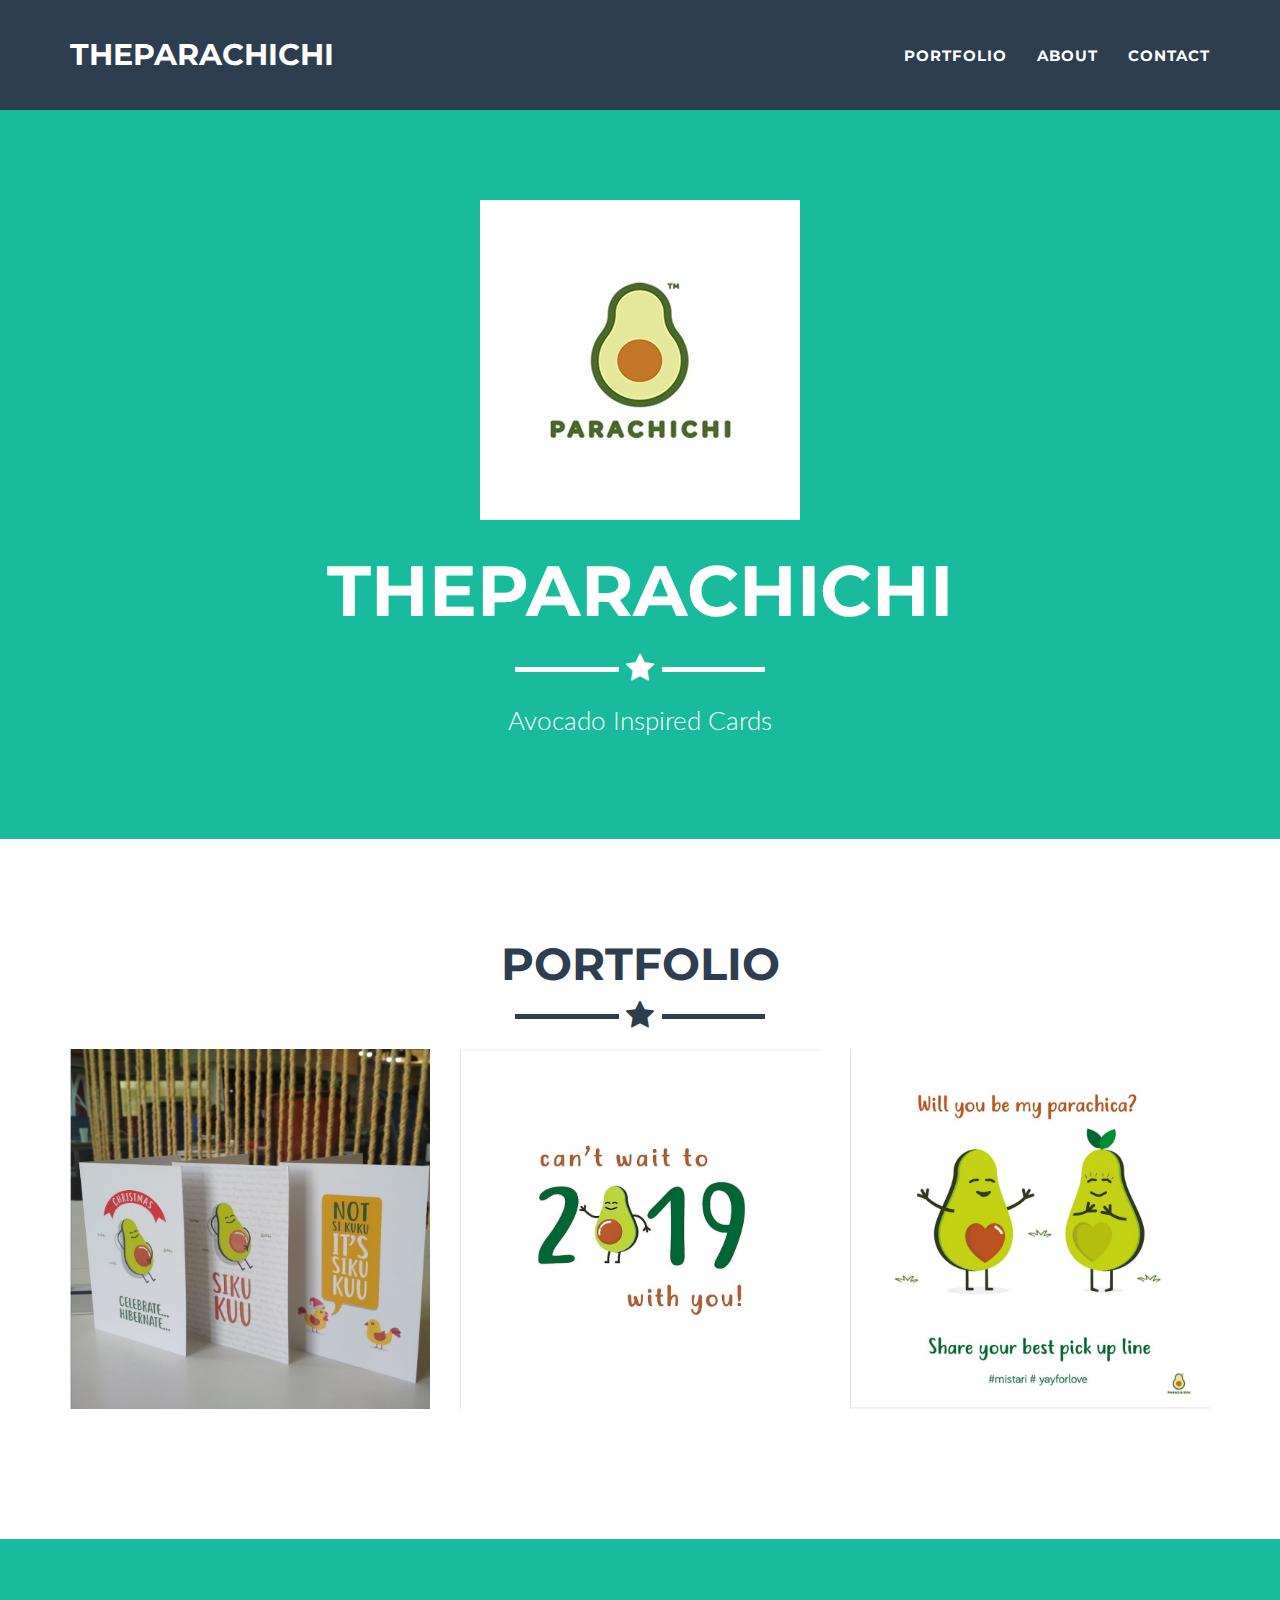
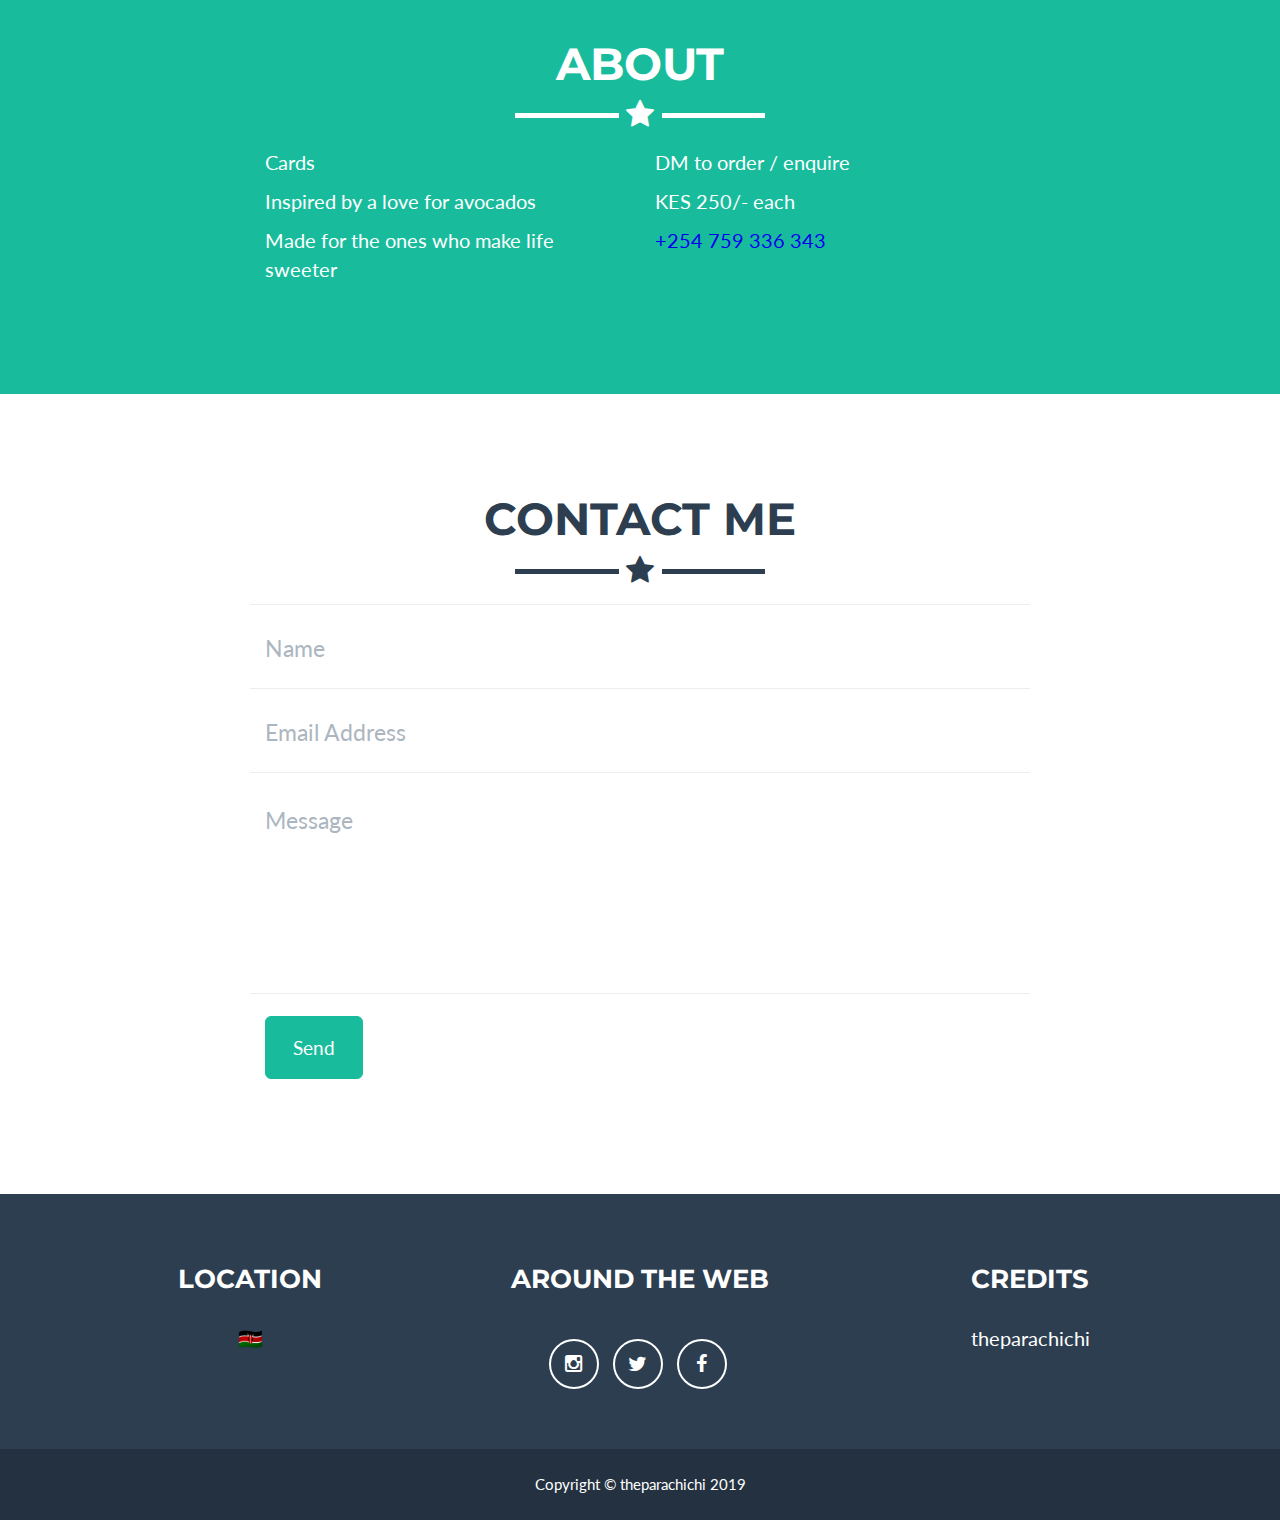
<file: index.html>
<!DOCTYPE html>
<html>
    <head>
    <meta charset="utf-8">
    <meta http-equiv="X-UA-Compatible" content="IE=edge">
    <title>theparachichi</title>
    <meta name="viewport" content="width=device-width">
    <meta name="description" content="Write an awesome description for your new site here. You can edit this line in _config.yml. It will appear in your document head meta (for Google search results) and in your feed.xml site description.">
    <meta name="keywords" content="your keywords, separated by commas" />
    <meta name="author" content="LastName FirstName">
    <link rel="canonical" href="https://example.github.io/">
    <link rel="alternate" type="application/rss+xml" title="RSS" href="/feed.xml">

    <!-- Custom CSS & Bootstrap Core CSS - Uses Bootswatch Flatly Theme: https://bootswatch.com/flatly/ -->
    <link rel="stylesheet" href="style.css">

    <!-- Google verification -->
    

    <!-- Bing Verification -->
    

    <!-- Custom Fonts -->
    <link rel="stylesheet" href="css/font-awesome/css/font-awesome.min.css">
    <link href="https://fonts.googleapis.com/css?family=Montserrat:400,700" rel="stylesheet" type="text/css">
    <link href="https://fonts.googleapis.com/css?family=Lato:400,700,400italic,700italic" rel="stylesheet" type="text/css">

    <!-- HTML5 Shim and Respond.js IE8 support of HTML5 elements and media queries -->
    <!-- WARNING: Respond.js doesn't work if you view the page via file:// -->
    <!--[if lt IE 9]>
        <script src="https://oss.maxcdn.com/libs/html5shiv/3.7.0/html5shiv.js"></script>
        <script src="https://oss.maxcdn.com/libs/respond.js/1.4.2/respond.min.js"></script>
    <![endif]-->

    <!-- Global site tag (gtag.js) - Google Analytics -->
    <script async src="https://www.googletagmanager.com/gtag/js?id=UA-136740468-1"></script>
    <script>
      window.dataLayer = window.dataLayer || [];
      function gtag(){dataLayer.push(arguments);}
      gtag('js', new Date());

      gtag('config', 'UA-136740468-1');
    </script>
</head>

    <body id="page-top" class="index">
       <!-- Navigation -->
    <nav class="navbar navbar-default navbar-fixed-top">
        <div class="container">
            <!-- Brand and toggle get grouped for better mobile display -->
            <div class="navbar-header page-scroll">
                <button type="button" class="navbar-toggle" data-toggle="collapse" data-target="#bs-example-navbar-collapse-1">
                    <span class="sr-only">Toggle navigation</span>
                    <span class="icon-bar"></span>
                    <span class="icon-bar"></span>
                    <span class="icon-bar"></span>
                </button>
                <a class="navbar-brand" href="#page-top">theparachichi</a>
            </div>

            <!-- Collect the nav links, forms, and other content for toggling -->
            <div class="collapse navbar-collapse" id="bs-example-navbar-collapse-1">
                <ul class="nav navbar-nav navbar-right">
                    <li class="hidden">
                        <a href="#page-top"></a>
                    </li>
                    <li class="page-scroll">
                        <a href="#portfolio">Portfolio</a>
                    </li>
                    <li class="page-scroll">
                        <a href="#about">About</a>
                    </li>
                    <li class="page-scroll">
                        <a href="#contact">Contact</a>
                    </li>
                </ul>
            </div>
            <!-- /.navbar-collapse -->
        </div>
        <!-- /.container-fluid -->
    </nav>
        <!-- Header -->
    <header>
        <div class="container">
            <div class="row">
                <div class="col-lg-12">
                    <img class="img-responsive" src="img/profile.jpg" alt="">
                    <div class="intro-text">
                        <span class="name">theparachichi</span>
                        <hr class="star-light">
                        <span class="skills">Avocado Inspired Cards</span>
                    </div>
                </div>
            </div>
        </div>
    </header>
    
    <!-- Portfolio Grid Section -->
    <section id="portfolio">
        <div class="container">
            <div class="row">
                <div class="col-lg-12 text-center">
                    <h2>Portfolio</h2>
                    <hr class="star-primary">
                </div>
            </div>
            <div class="row">
                
                    <div class="col-sm-4 portfolio-item">
                        <a href="#portfolioModal-1" class="portfolio-link" data-toggle="modal">
                            <div class="caption">
                                <div class="caption-content">
                                    <i class="fa fa-search-plus fa-3x"></i>
                                </div>
                            </div>
                            <img src="img/portfolio/christmas.png" class="img-responsive" alt="image-alt">
                        </a>
                    </div>
                
                    <div class="col-sm-4 portfolio-item">
                        <a href="#portfolioModal-2" class="portfolio-link" data-toggle="modal">
                            <div class="caption">
                                <div class="caption-content">
                                    <i class="fa fa-search-plus fa-3x"></i>
                                </div>
                            </div>
                            <img src="img/portfolio/newyears.png" class="img-responsive" alt="image-alt">
                        </a>
                    </div>
                
                    <div class="col-sm-4 portfolio-item">
                        <a href="#portfolioModal-3" class="portfolio-link" data-toggle="modal">
                            <div class="caption">
                                <div class="caption-content">
                                    <i class="fa fa-search-plus fa-3x"></i>
                                </div>
                            </div>
                            <img src="img/portfolio/vals.png" class="img-responsive" alt="image-alt">
                        </a>
                    </div>
                
            </div>
        </div>
    </section>
     <!-- About Section -->
    <section class="success" id="about">
        <div class="container">
            <div class="row">
                <div class="col-lg-12 text-center">
                    <h2>About</h2>
                    <hr class="star-light">
                </div>
            </div>
            <div class="row">
                <div class="col-lg-4 col-lg-offset-2">
                    <p>Cards</p>
		    <p>Inspired by a love for avocados</p>
                    <p>Made for the ones who make life sweeter</p>
                </div>
                <div class="col-lg-4">
		    <p>DM to order / enquire</p>
		    <p>KES 250/- each</p>
		    <p><a href="tel:+254 759 336 343">+254 759 336 343</a></p>
		    </p>
                </div>
            </div>
        </div>
    </section>


    
    <!-- Contact Section -->
<section id="contact">
	<div class="container">
		<div class="row">
			<div class="col-lg-12 text-center">
				<h2>Contact Me</h2>
				<hr class="star-primary">
			</div>
		</div>
		<div class="row">
			<div class="col-lg-8 col-lg-offset-2">
				<form  action="//formspree.io/oliviamuia09@gmail.com" method="POST" name="sentMessage" id="contactForm" novalidate>
					<div class="row control-group">
						<div class="form-group col-xs-12 floating-label-form-group controls">
							<label>Name</label>
							<input type="text" name="name" class="form-control" placeholder="Name" id="name" required data-validation-required-message="Please enter your name.">
							<p class="help-block text-danger"></p>
						</div>
					</div>
					<div class="row control-group">
						<div class="form-group col-xs-12 floating-label-form-group controls">
							<label>Email Address</label>
							<input type="email" name="_replyto" class="form-control" placeholder="Email Address" id="email" required data-validation-required-message="Please enter your email address.">
							<p class="help-block text-danger"></p>
						</div>
					</div>
					<div>
						<input type="hidden"  name="_subject" value="New submission!">
						<input type="text" name="_gotcha" style="display:none" />
					</div>
					<div class="row control-group">
						<div class="form-group col-xs-12 floating-label-form-group controls">
							<label>Message</label>
							<textarea rows="5" name="message" class="form-control" placeholder="Message" id="message" required data-validation-required-message="Please enter a message."></textarea>
							<p class="help-block text-danger"></p>
						</div>
					</div>
					<br>
					<div id="success"></div>
					<div class="row">
						<div class="form-group col-xs-12">
							<button type="submit" class="btn btn-success btn-lg">Send</button>
						</div>
					</div>
				</form>
			</div>
		</div>
	</div>
</section>

    

        <!-- Footer -->
    <footer class="text-center">
        <div class="footer-above">
            <div class="container">
                <div class="row">
                    <div class="footer-col col-md-4">
                        <h3>Location</h3>
                        <p>
                            
🇰🇪
                        </p>
                    </div>
                    <div class="footer-col col-md-4">
                        <h3>Around the Web</h3>
                        <ul class="list-inline">
                            
                            <li>
                                <a href="https://www.instagram.com/theparachichi/" class="btn-social btn-outline"><i class="fa fa-fw fa-instagram"></i></a>
                            </li>

                            <li>
                                <a href="https://twitter.com/theparachichi" class="btn-social btn-outline"><i class="fa fa-fw fa-twitter"></i></a>
                            </li>
		                    
                            <li>
                                <a href="https://www.facebook.com/theparachichi/" class="btn-social btn-outline"><i class="fa fa-fw fa-facebook"></i></a>
                            </li>
                        </ul>
                    </div>
                    <div class="footer-col col-md-4">
                        <h3>Credits</h3>
                        <p>theparachichi</p>
                    </div>
                </div>
            </div>
        </div>
        <div class="footer-below">
            <div class="container">
                <div class="row">
                    <div class="col-lg-12">
                        Copyright &copy; theparachichi 2019
                    </div>
                </div>
            </div>
        </div>
    </footer>

    <!-- Scroll to Top Button (Only visible on small and extra-small screen sizes) -->
    <div class="scroll-top page-scroll visible-xs visible-sm">
        <a class="btn btn-primary" href="#page-top">
            <i class="fa fa-chevron-up"></i>
        </a>
    </div>

     <!-- Portfolio Modals -->
 
    <div class="portfolio-modal modal fade" id="portfolioModal-1" tabindex="-1" role="dialog" aria-hidden="true">
        <div class="modal-content">
            <div class="close-modal" data-dismiss="modal">
                <div class="lr">
                    <div class="rl">
                    </div>
                </div>
            </div>
            <div class="container">
                <div class="row">
                    <div class="col-lg-8 col-lg-offset-2">
                        <div class="modal-body">
                            <h2>Christmas</h2>
                            <hr class="star-primary">
                            <img src="img/portfolio/christmas.png" class="img-responsive img-centered" alt="image-alt">
                            
                            <button type="button" class="btn btn-default" data-dismiss="modal"><i class="fa fa-times"></i> Close</button>
                        </div>
                    </div>
                </div>
            </div>
        </div>
    </div>

    <div class="portfolio-modal modal fade" id="portfolioModal-2" tabindex="-1" role="dialog" aria-hidden="true">
        <div class="modal-content">
            <div class="close-modal" data-dismiss="modal">
                <div class="lr">
                    <div class="rl">
                    </div>
                </div>
            </div>
            <div class="container">
                <div class="row">
                    <div class="col-lg-8 col-lg-offset-2">
                        <div class="modal-body">
                            <h2>New Years</h2>
                            <hr class="star-primary">
                            <img src="img/portfolio/newyears.png" class="img-responsive img-centered" alt="image-alt">
                            
			    <button type="button" class="btn btn-default" data-dismiss="modal"><i class="fa fa-times"></i> Close</button>
                        </div>
                    </div>
                </div>
            </div>
        </div>
    </div>

    <div class="portfolio-modal modal fade" id="portfolioModal-3" tabindex="-1" role="dialog" aria-hidden="true">
        <div class="modal-content">
            <div class="close-modal" data-dismiss="modal">
                <div class="lr">
                    <div class="rl">
                    </div>
                </div>
            </div>
            <div class="container">
                <div class="row">
                    <div class="col-lg-8 col-lg-offset-2">
                        <div class="modal-body">
                            <h2>Valentine's</h2>
                            <hr class="star-primary">
                            <img src="img/portfolio/vals.png" class="img-responsive img-centered" alt="image-alt">
                            
                            <button type="button" class="btn btn-default" data-dismiss="modal"><i class="fa fa-times"></i> Close</button>
                        </div>
                    </div>
                </div>
            </div>
        </div>
    </div>

     <!-- jQuery Version 1.11.0 -->
    <script src="js/jquery-1.11.0.js"></script>

    <!-- Bootstrap Core JavaScript -->
    <script src="js/bootstrap.min.js"></script>

    <!-- Plugin JavaScript -->
    <script src="js/jquery.easing.min.js"></script>
    <script src="js/classie.js"></script>
    <script src="js/cbpAnimatedHeader.js"></script>

    <!-- Contact Form JavaScript -->
    <script src="js/jqBootstrapValidation.js"></script>
    
    <script src="js/contact_me_static.js"></script>
    

    <!-- Custom Theme JavaScript -->
    <script src="js/freelancer.js"></script>

    

    </body>
</html>
</file>
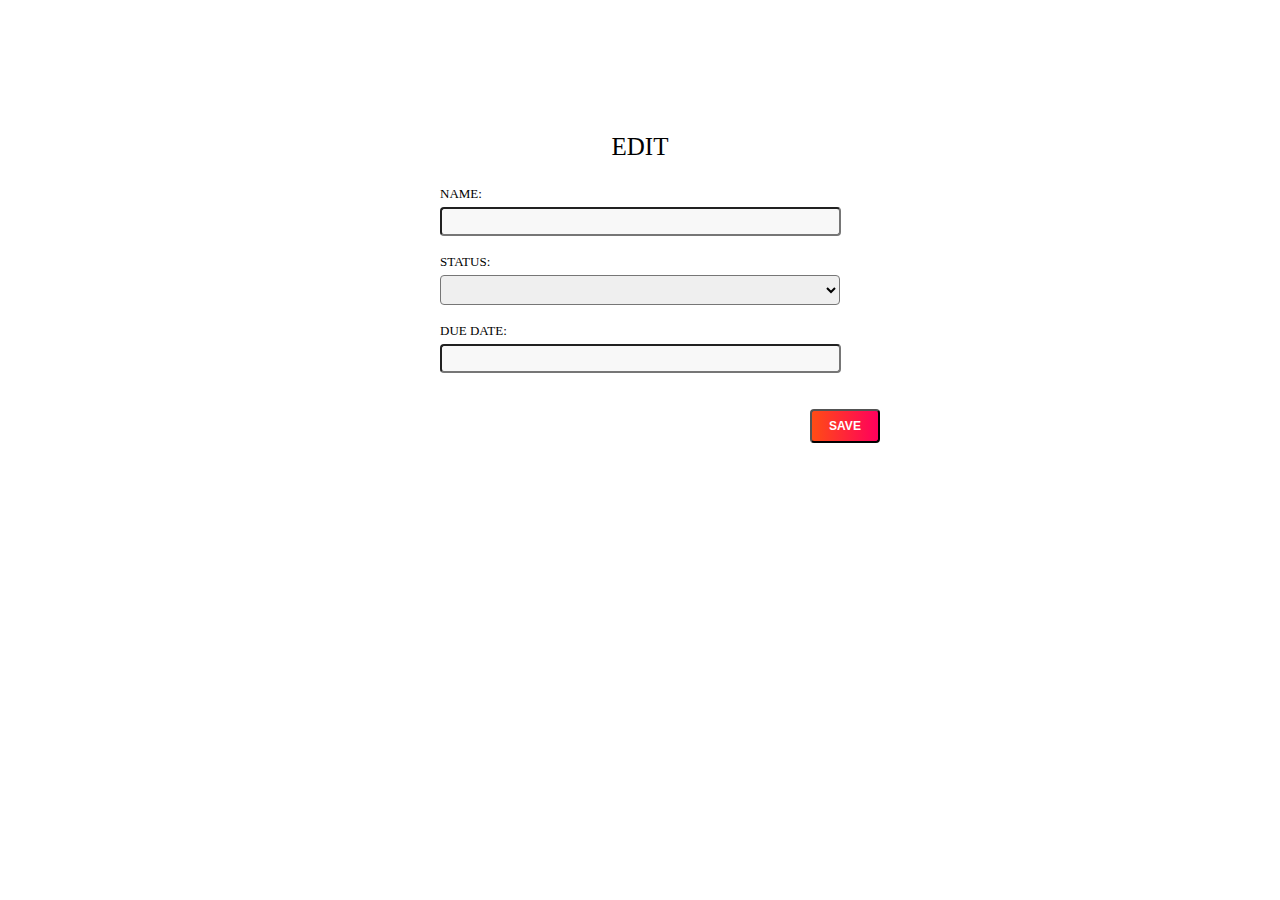
<file: form.html>
<!DOCTYPE html>

<html>

<head>
  <link rel="stylesheet" href="styles.css">
  <script src="script.js"></script>
</head>

<body onload="displayBrief()">
  <form>
    <p>EDIT</p>
    <label class="label">Name:</label>
    <input class="input" type="text" id="name" value="">
    <br>
    <label class="label">Status:</label>
    <select class='select' id="status"> 
        <option value="lost">lost</option>
        <option value="in progress">in progress</option>
        <option value="complete">complete</option>
      </select>
    <br>
    <label class="label">Due date:</label>
    <input class="input" type="text" id="duedate" value="">
    <br><br>
    <input class="submit-btn form-submit-button" type="submit" value="save">
  </form>
</body>

</html>
</file>
<file: styles.css>
table, th, td {
  border: 1px solid #cccccc;
  text-align: left;
  font-family: "Arial", serif;
}


th {
  background-color: rgba(95, 95, 95, 0.93);
  color: white;
  font-weight: normal;
  padding: 12px;
  text-transform: uppercase;
  width: 100px;
}

td {
  padding: 0px 12px;
  width: 20%;
}

table {
  width: 100%;
}

.lost {
  width: 10px;
  height: 10px;
  background: red;
  display: inline-block;
  border-radius: 10px;
  margin-right: 4px;
}

.in-progress {
  width: 10px;
  height: 10px;
  background: yellow;
  display: inline-block;
  border-radius: 10px;
  margin-right: 4px;
}
.complete {
  width: 10px;
  height: 10px;
  background: green;
  display: inline-block;
  border-radius: 10px;
  margin-right: 4px;
}

/*

th {
  background-color: rgb(107, 205, 243);
  color: black;
}
td, th { 
  text-align: center
}
tr:hover {background-color: #f5f5f5;}*/



form {
  width: 500px;
  margin: 0 auto;
  padding: 100px 100px;
}

p {
  font-size: 25px;
  text-align: center;
}
.input {
  width: 393px;
  margin: 0 auto;
  display: block;
  height: 23px;
  border-radius: 4px;
  -webkit-appearance: none;
  background-color: rgb(248, 248, 248);
}
.select {
  width: 400px;
  margin: 0 auto;
  display: block;
  height: 30px;
  border-radius: 4px;
}

.label {
  width: 400px;
  margin: 0 auto;
  display: block;
  text-transform: uppercase;
  font-size: 13px;
  margin-bottom: 5px;
}

.submit-btn {
  background: linear-gradient(to left, #ff005c, #ff4c15);
  margin: 0 auto;
  display: block;
  border-radius: 4px;
  color: white;
  font-size: 12px;
  font-weight: bold;
  text-transform: uppercase;
  padding: 8px;
  width: 70px;
  float: left;
  margin-right: 10px;
}

.form-submit-button {
  float: none;
}

.container {
  width: 160px;
  height: 40px;
  margin: 8px auto 0px auto;
}
</file>
